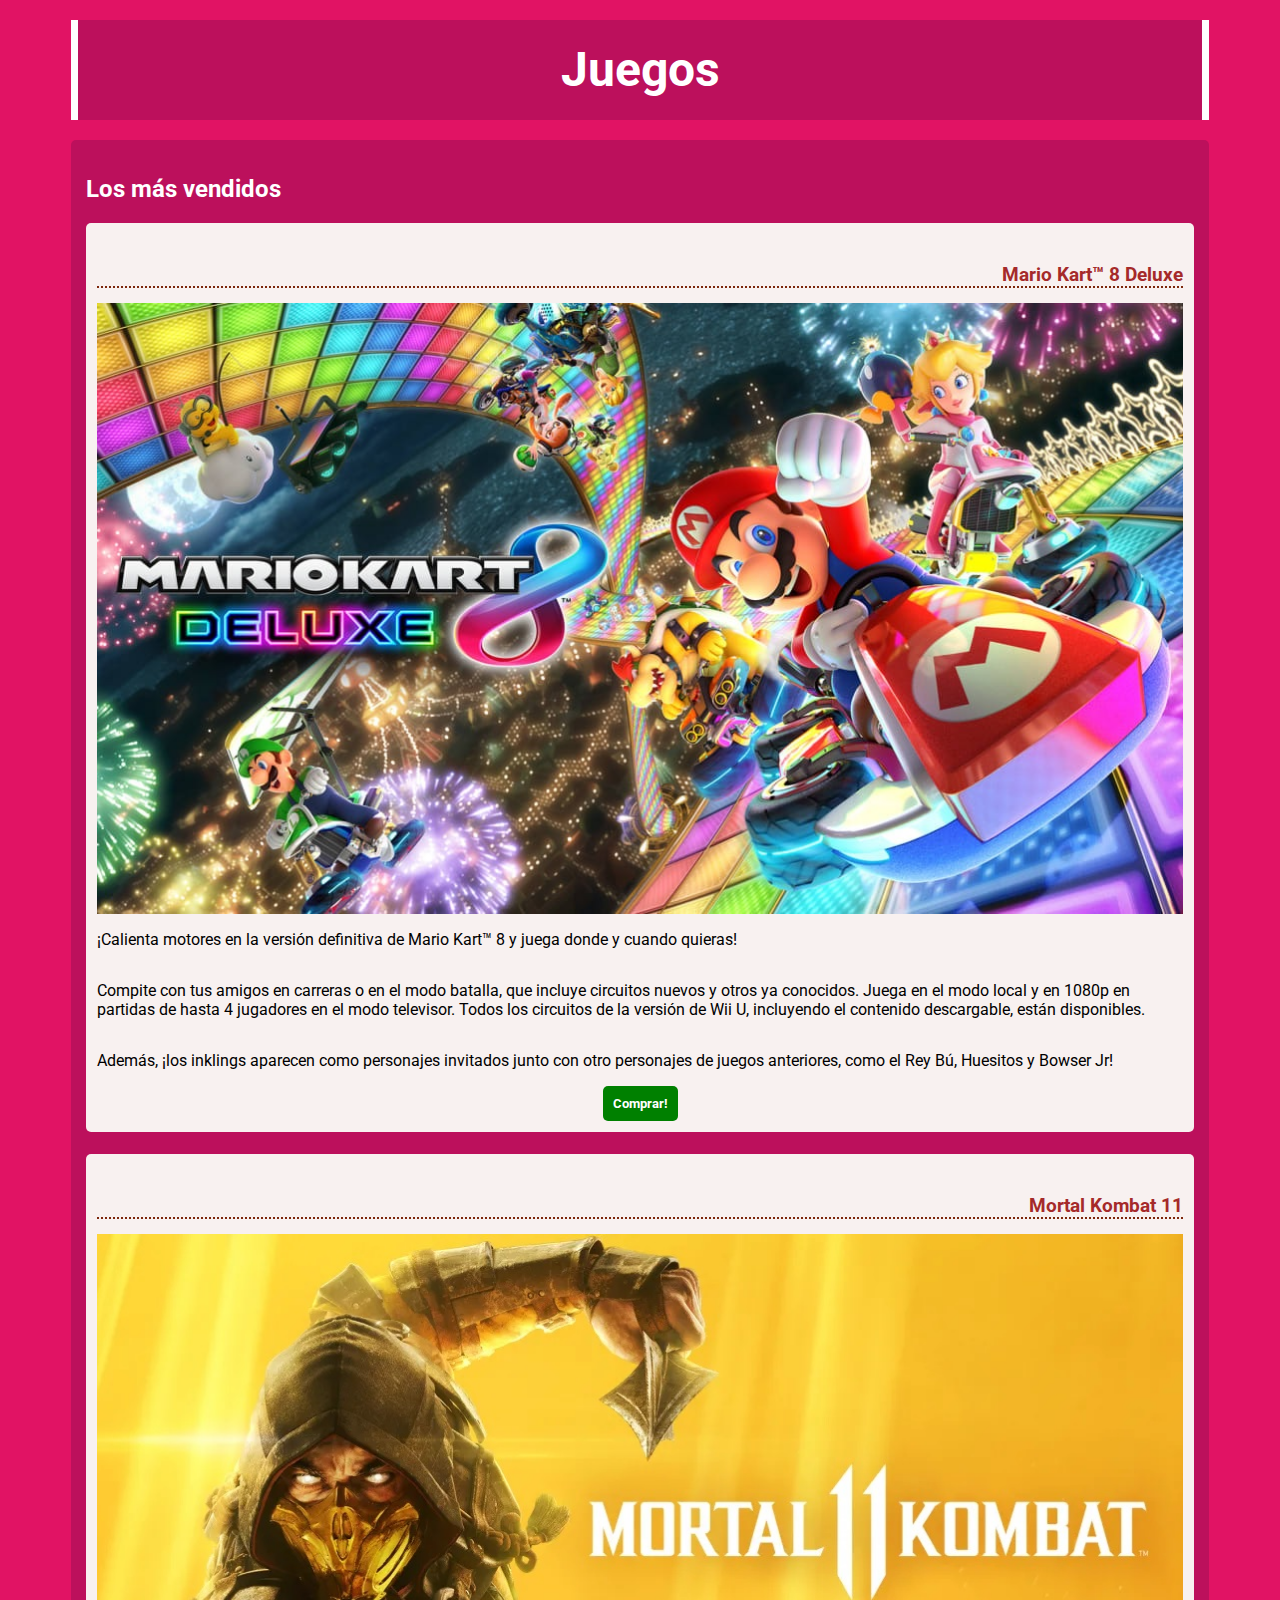
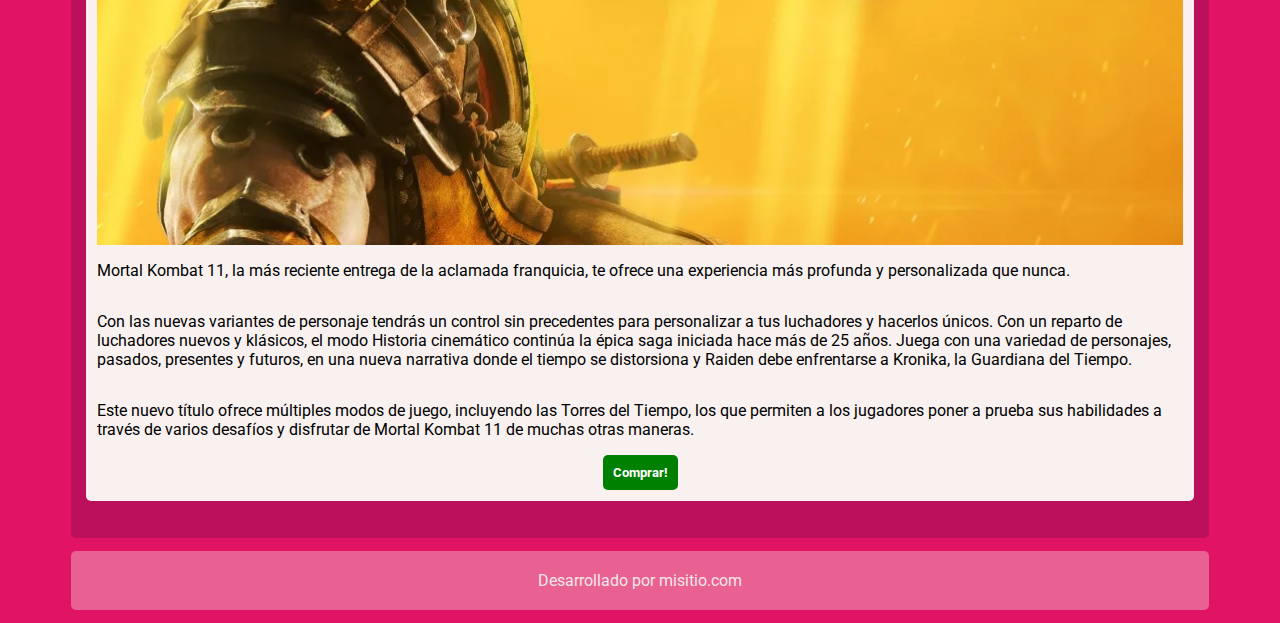
<file: index.html>
<!DOCTYPE html>
<html lang="es">
<head>
    <meta charset="UTF-8">
    <meta http-equiv="X-UA-Compatible" content="IE=edge">
    <meta name="viewport" content="width=device-width, initial-scale=1.0">
    <link rel="stylesheet" href="styles/estilos-1.css">
    <!-- <link rel="stylesheet" href="styles/estilos-2.css"> -->
    <title>Miqueas Gimenez - Alex Astudillo - Juegos</title>
</head>
<body>
    <nav>
        <h1><a href="index.html">Juegos</a></h1>
    </nav>
    
    <article>    
        <h2>Los más vendidos</h2>
        <section>
            <div>
                <span class="spanH3"><h3>Mario Kart™ 8 Deluxe</h3></span>
            </div>
            <img src="img/mario-kart-8-deluxe.jpg" alt="">
            <p>¡Calienta motores en la versión definitiva de Mario Kart™ 8 y juega donde y cuando quieras!</p>
            <p>Compite con tus amigos en carreras o en el modo batalla, que incluye circuitos nuevos y otros ya conocidos.
                Juega en el modo local y en 1080p en partidas de hasta 4 jugadores en el modo televisor.
                Todos los circuitos de la versión de Wii U, incluyendo el contenido descargable, están disponibles.</p>
            <p>Además, ¡los inklings aparecen como personajes invitados junto con otro personajes de juegos anteriores,
                como el Rey Bú, Huesitos y Bowser Jr!</p>
            <button class="botonSection"><a href="marioKart.html">Comprar!</a></button>
        </section>
        <section>
            <div>
                <span class="spanH3"><h3>Mortal Kombat 11</h3></span>
            </div>
            <img src="img/mortal-kombat-11.jpg" alt="">
            <p>Mortal Kombat 11, la más reciente entrega de la aclamada franquicia,
                te ofrece una experiencia más profunda y personalizada que nunca.</p>
            <p>
                Con las nuevas variantes de personaje tendrás un control sin precedentes
                para personalizar a tus luchadores y hacerlos únicos.
                Con un reparto de luchadores nuevos y klásicos, el modo Historia cinemático
                continúa la épica saga iniciada hace más de 25 años.
                Juega con una variedad de personajes, pasados, presentes y futuros,
                en una nueva narrativa donde el tiempo se distorsiona y Raiden debe
                enfrentarse a Kronika, la Guardiana del Tiempo.
            </p>
            <p>
                Este nuevo título ofrece múltiples modos de juego, incluyendo las Torres del Tiempo,
                los que permiten a los jugadores poner a prueba sus habilidades a través de varios
                desafíos y disfrutar de Mortal Kombat 11 de muchas otras maneras.
            </p>
            <button class="botonSection"><a href="mortalKombat.html">Comprar!</a></button>
        </section>
    </article>
    
    <footer>
        <span>Desarrollado por misitio.com</span>
    </footer>
</body>
</html>
</file>
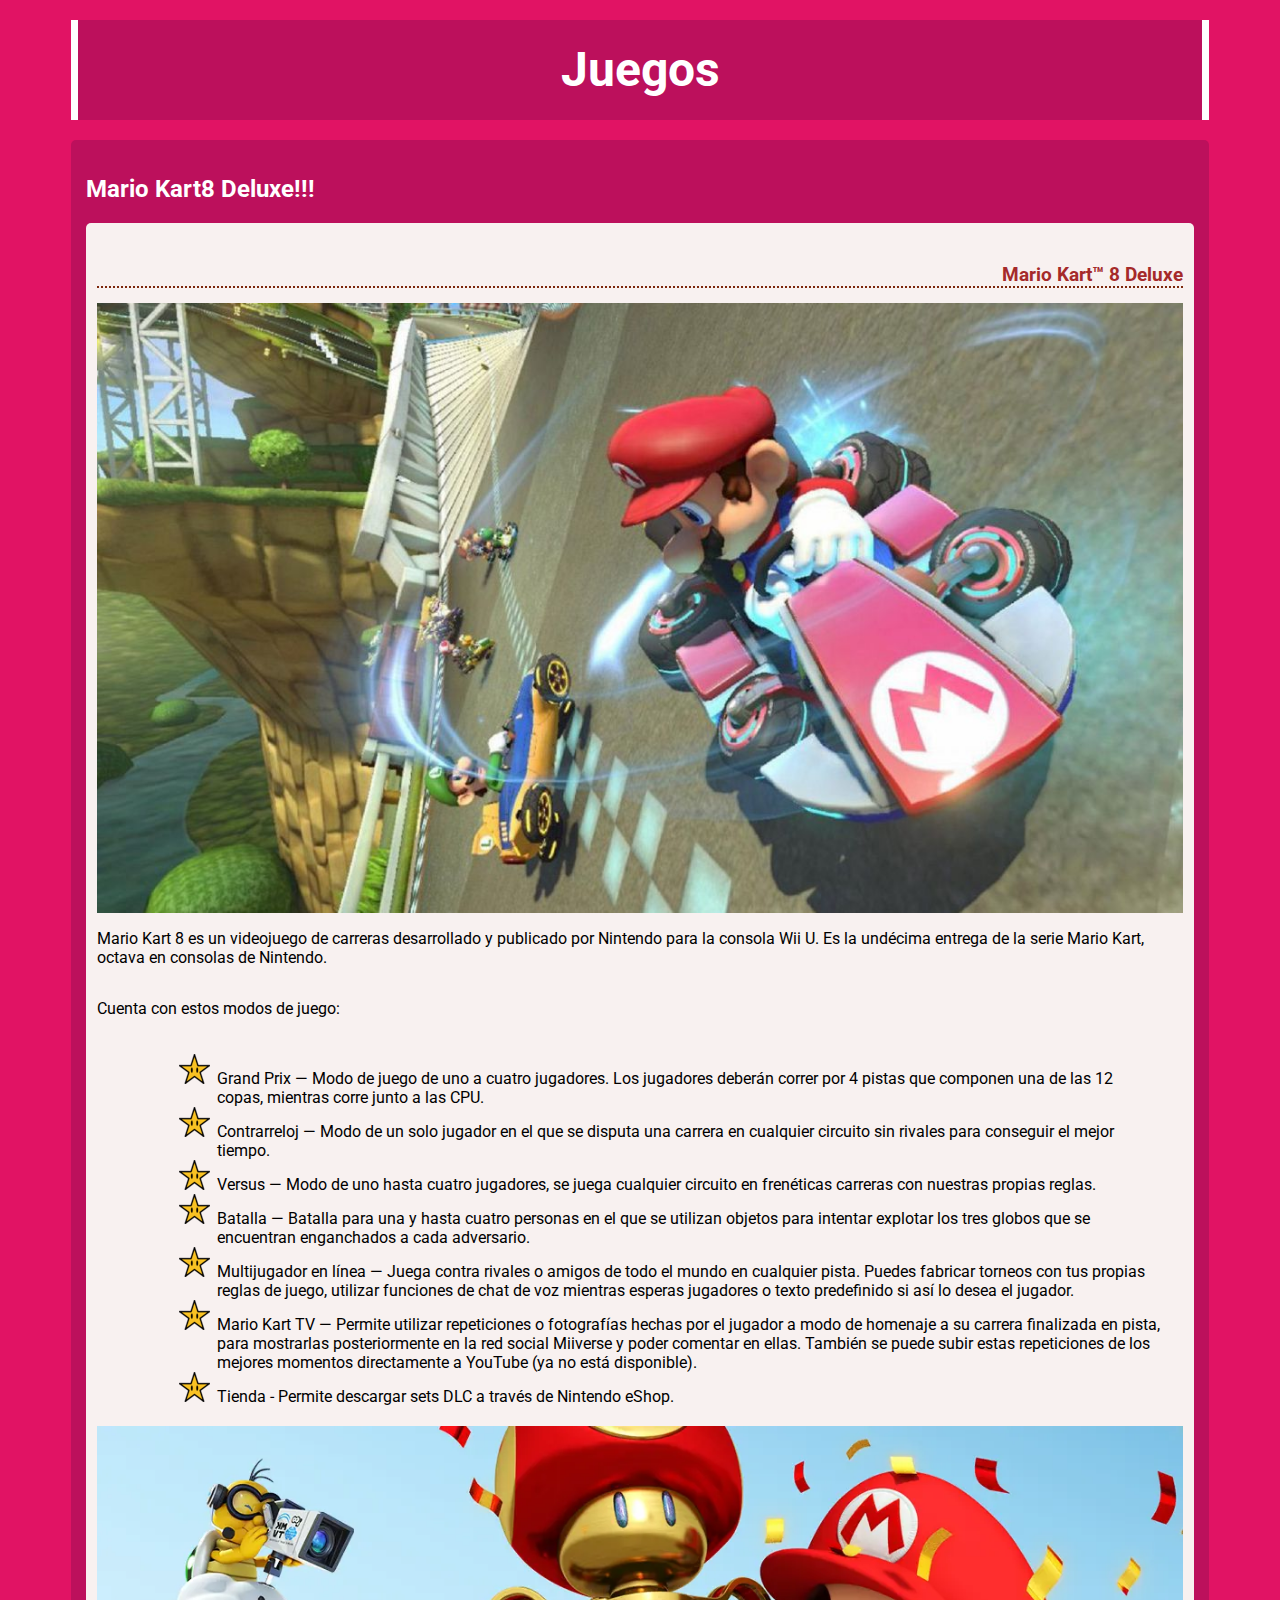
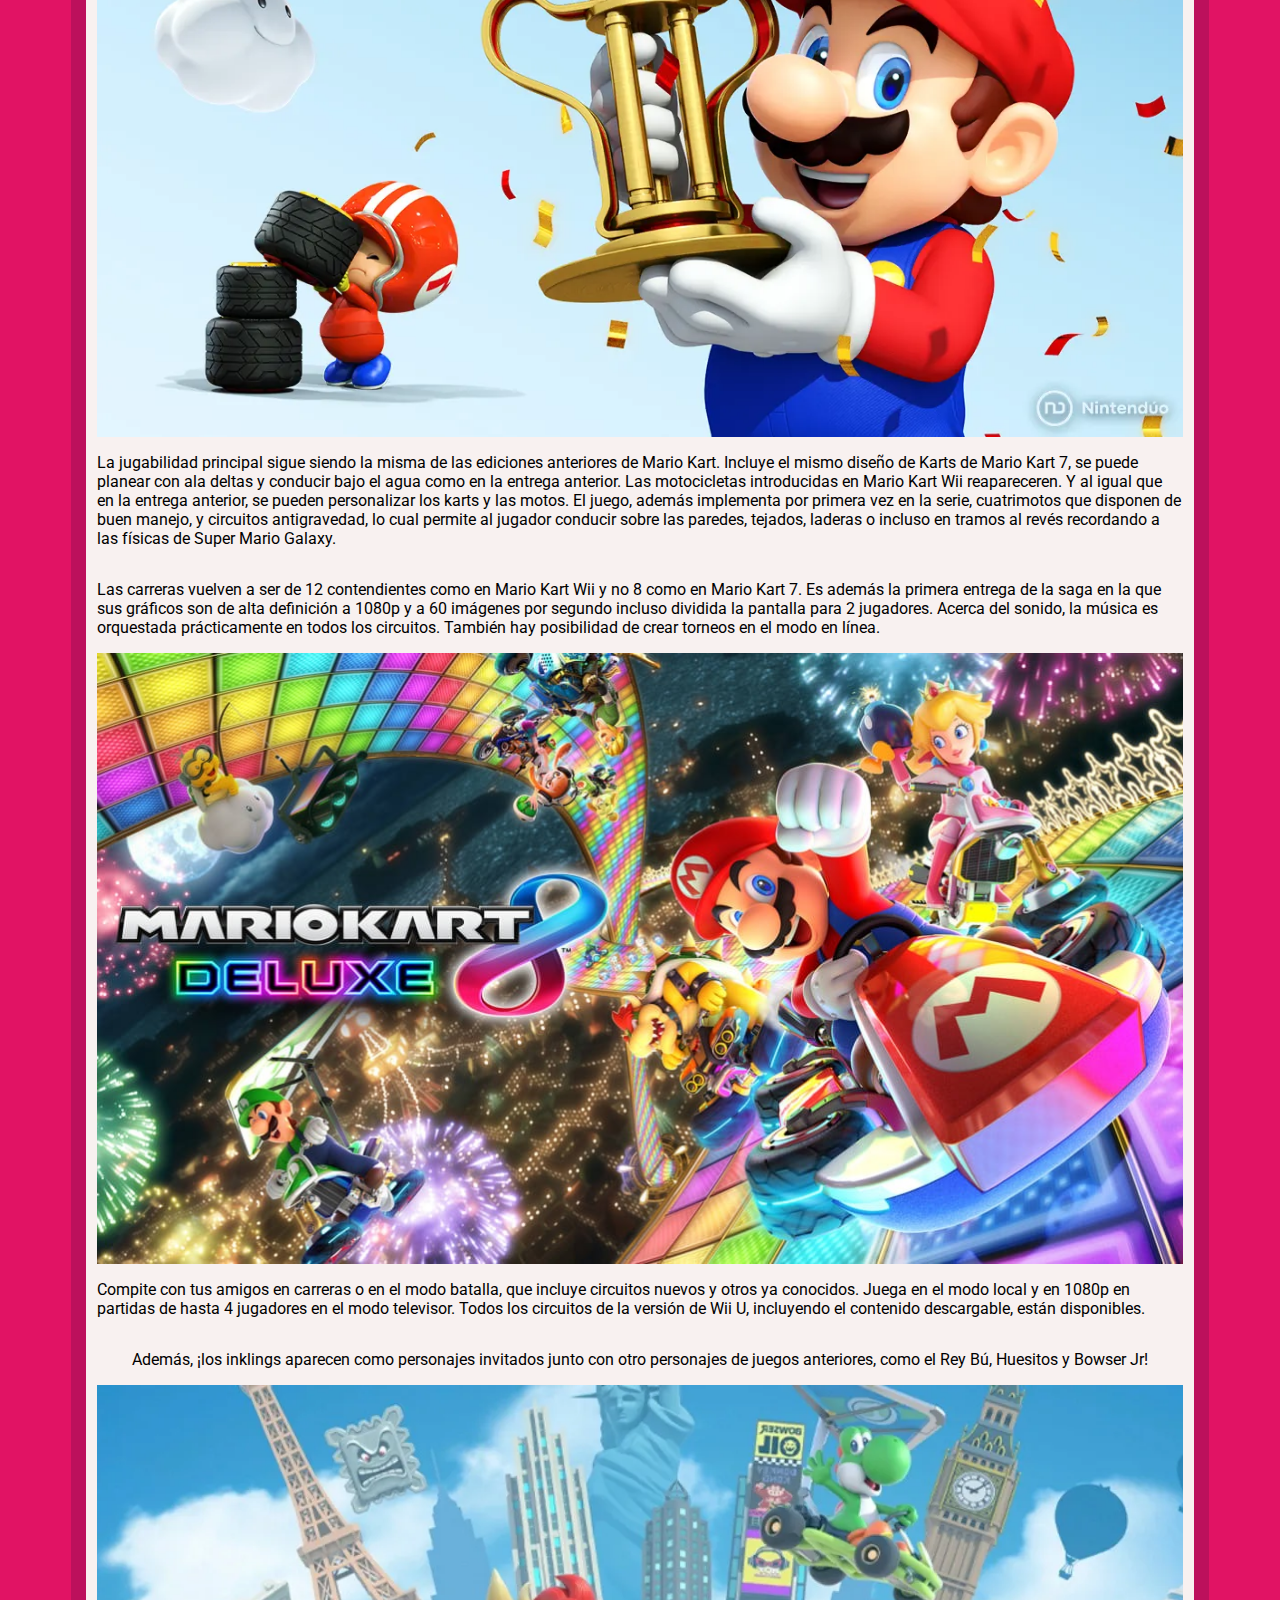
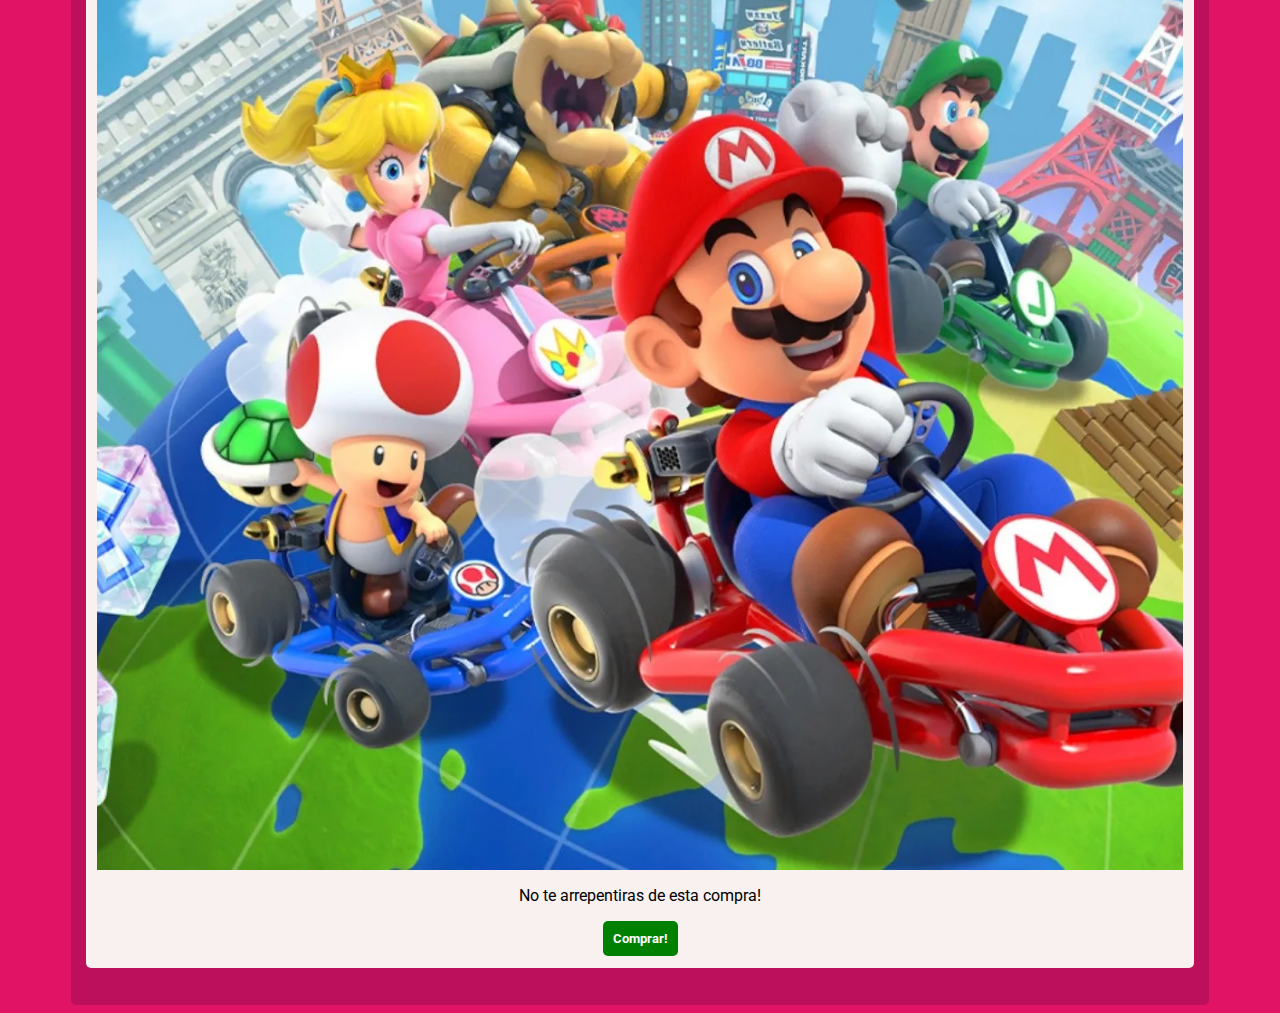
<file: marioKart.html>
<!DOCTYPE html>
<html lang="en">
<head>
    <meta charset="UTF-8">
    <meta http-equiv="X-UA-Compatible" content="IE=edge">
    <meta name="viewport" content="width=device-width, initial-scale=1.0">
    <link rel="stylesheet" href="styles/estilos-1.css">
    <!-- <link rel="stylesheet" href="styles/estilos-2.css"> -->
    <title>Juegos</title>
</head>
<body>
    <nav>
        <h1 class="tituloMario" ><a href="index.html">Juegos</a></h1>
    </nav>
    
    <article>    
        <h2>Mario Kart8 Deluxe!!!</h2>
        <section>
            <div>
                <span class="spanH3"><h3>Mario Kart™ 8 Deluxe</h3></span>
            </div>
            <img class="img" src="img/mario2.jpg" alt="">
            <p class="marioP">
                Mario Kart 8 es un videojuego de carreras desarrollado y publicado por Nintendo para la consola Wii U. Es la undécima entrega de la serie Mario Kart, octava en consolas de Nintendo.
            </p>
            <p>Cuenta con estos modos de juego:</p>
            <ul class="marioUl">
                <li>Grand Prix — Modo de juego de uno a cuatro jugadores. Los jugadores deberán correr por 4 pistas que componen una de las 12 copas, mientras corre junto a las CPU.</li>
                <li>Contrarreloj — Modo de un solo jugador en el que se disputa una carrera en cualquier circuito sin rivales para conseguir el mejor tiempo.</li>
                <li>Versus — Modo de uno hasta cuatro jugadores, se juega cualquier circuito en frenéticas carreras con nuestras propias reglas.</li>
                <li>Batalla — Batalla para una y hasta cuatro personas en el que se utilizan objetos para intentar explotar los tres globos que se encuentran enganchados a cada adversario.</li>
                <li>Multijugador en línea — Juega contra rivales o amigos de todo el mundo en cualquier pista. Puedes fabricar torneos con tus propias reglas de juego, utilizar funciones de chat de voz mientras esperas jugadores o texto predefinido si así lo desea el jugador.</li>
                <li>Mario Kart TV — Permite utilizar repeticiones o fotografías hechas por el jugador a modo de homenaje a su carrera finalizada en pista, para mostrarlas posteriormente en la red social Miiverse y poder comentar en ellas. También se puede subir estas repeticiones de los mejores momentos directamente a YouTube (ya no está disponible).</li>
                <li>Tienda - Permite descargar sets DLC a través de Nintendo eShop.</li>
            </ul>
            <img class="img2" src="img/MarioKart3.jpg" alt="">
            <p>La jugabilidad principal sigue siendo la misma de las ediciones anteriores de Mario Kart. Incluye el mismo diseño de Karts de Mario Kart 7, se puede planear con ala deltas y conducir bajo el agua como en la entrega anterior. Las motocicletas introducidas en Mario Kart Wii reapareceren. Y al igual que en la entrega anterior, se pueden personalizar los karts y las motos. El juego, además implementa por primera vez en la serie, cuatrimotos que disponen de buen manejo, y circuitos antigravedad, lo cual permite al jugador conducir sobre las paredes, tejados, laderas o incluso en tramos al revés recordando a las físicas de Super Mario Galaxy. </p>
            <p>Las carreras vuelven a ser de 12 contendientes como en Mario Kart Wii y no 8 como en Mario Kart 7. Es además la primera entrega de la saga en la que sus gráficos son de alta definición a 1080p y a 60 imágenes por segundo incluso dividida la pantalla para 2 jugadores. Acerca del sonido, la música es orquestada prácticamente en todos los circuitos. También hay posibilidad de crear torneos en el modo en línea.</p>
            <img class="img3" src="img/mario-kart-8-deluxe.jpg" alt="">
            <p class="marioP">
                Compite con tus amigos en carreras o en el modo batalla, que incluye circuitos nuevos y otros ya conocidos.
                Juega en el modo local y en 1080p en partidas de hasta 4 jugadores en el modo televisor.
                Todos los circuitos de la versión de Wii U, incluyendo el contenido descargable, están disponibles.
            </p>
            <p class="marioP">
                Además, ¡los inklings aparecen como personajes invitados junto con otro personajes de juegos anteriores,
                como el Rey Bú, Huesitos y Bowser Jr!</p>
            <img class="img4" src="img/marioKart4.jpg" alt="">
            <p class="marioP">No te arrepentiras de esta compra!</p>
            <button class="botonSection"><a href="">Comprar!</a></button>
        </section>
</body>
</html>
</file>
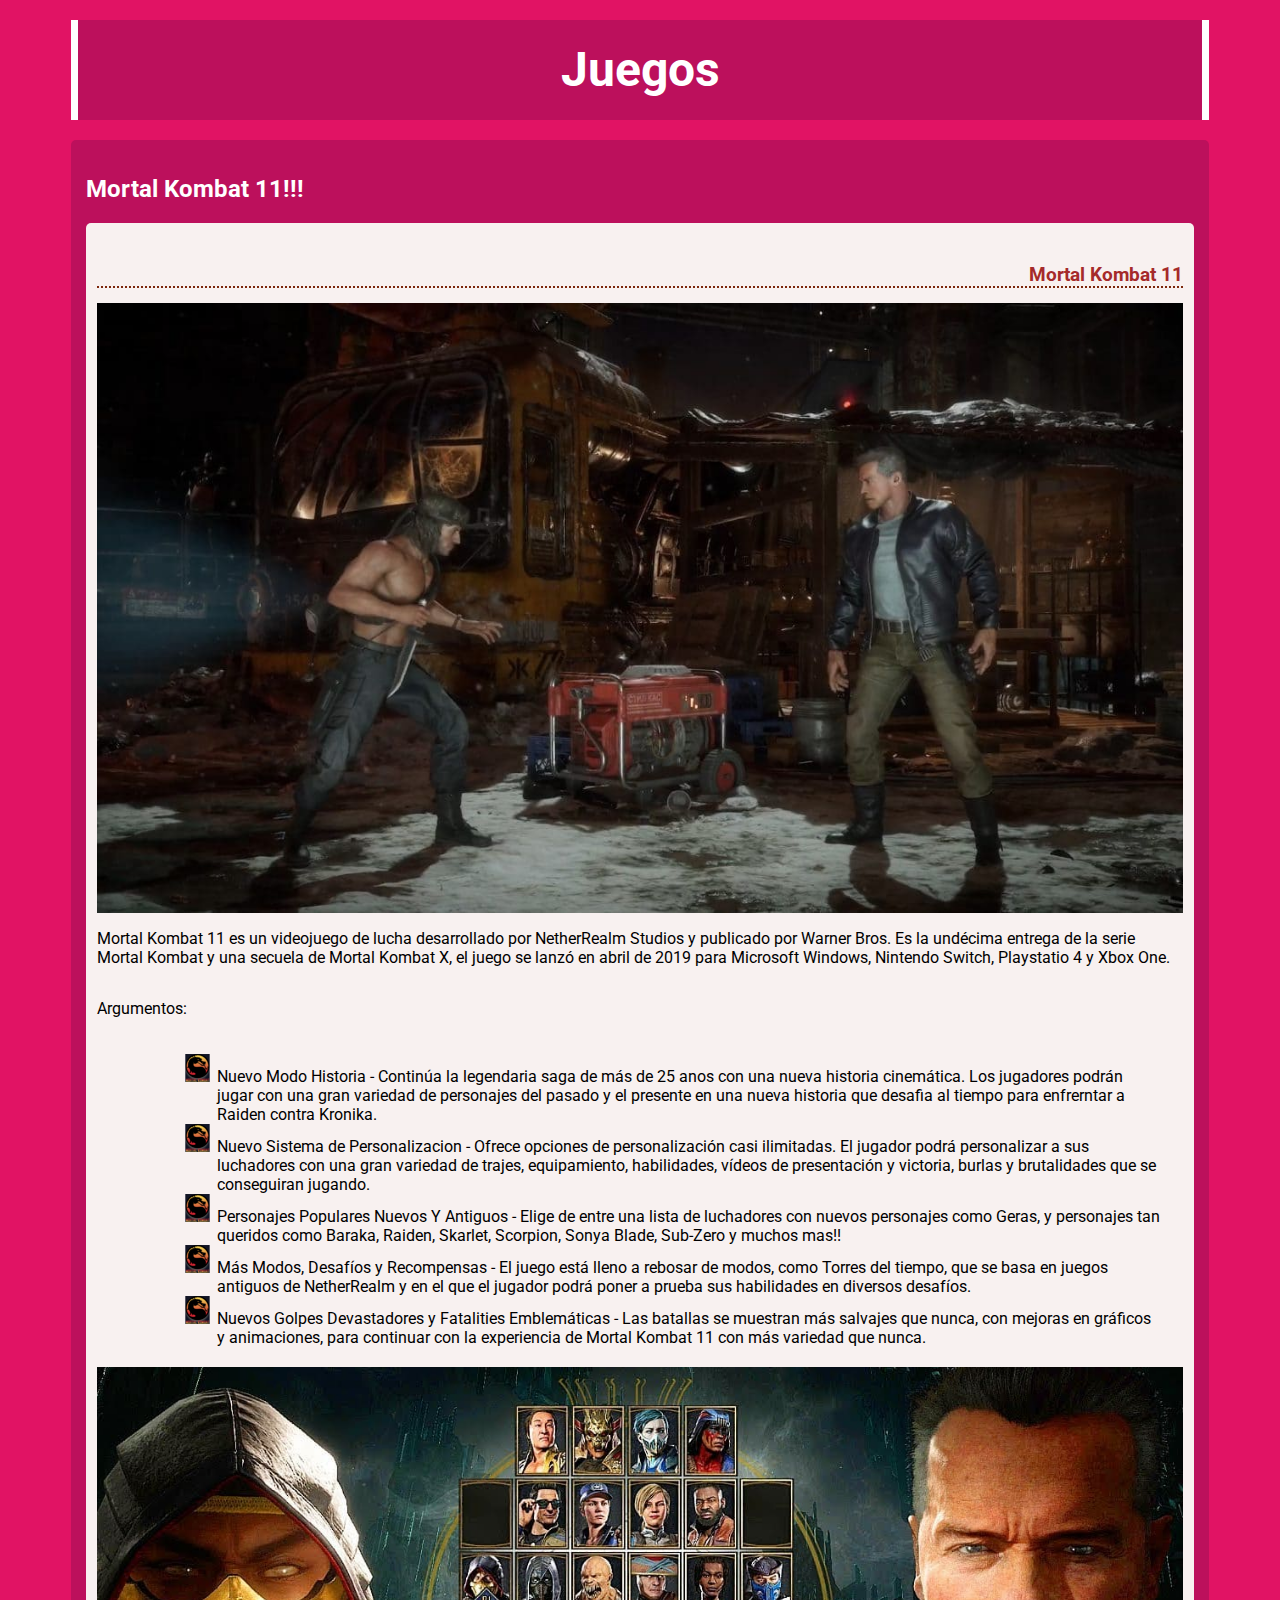
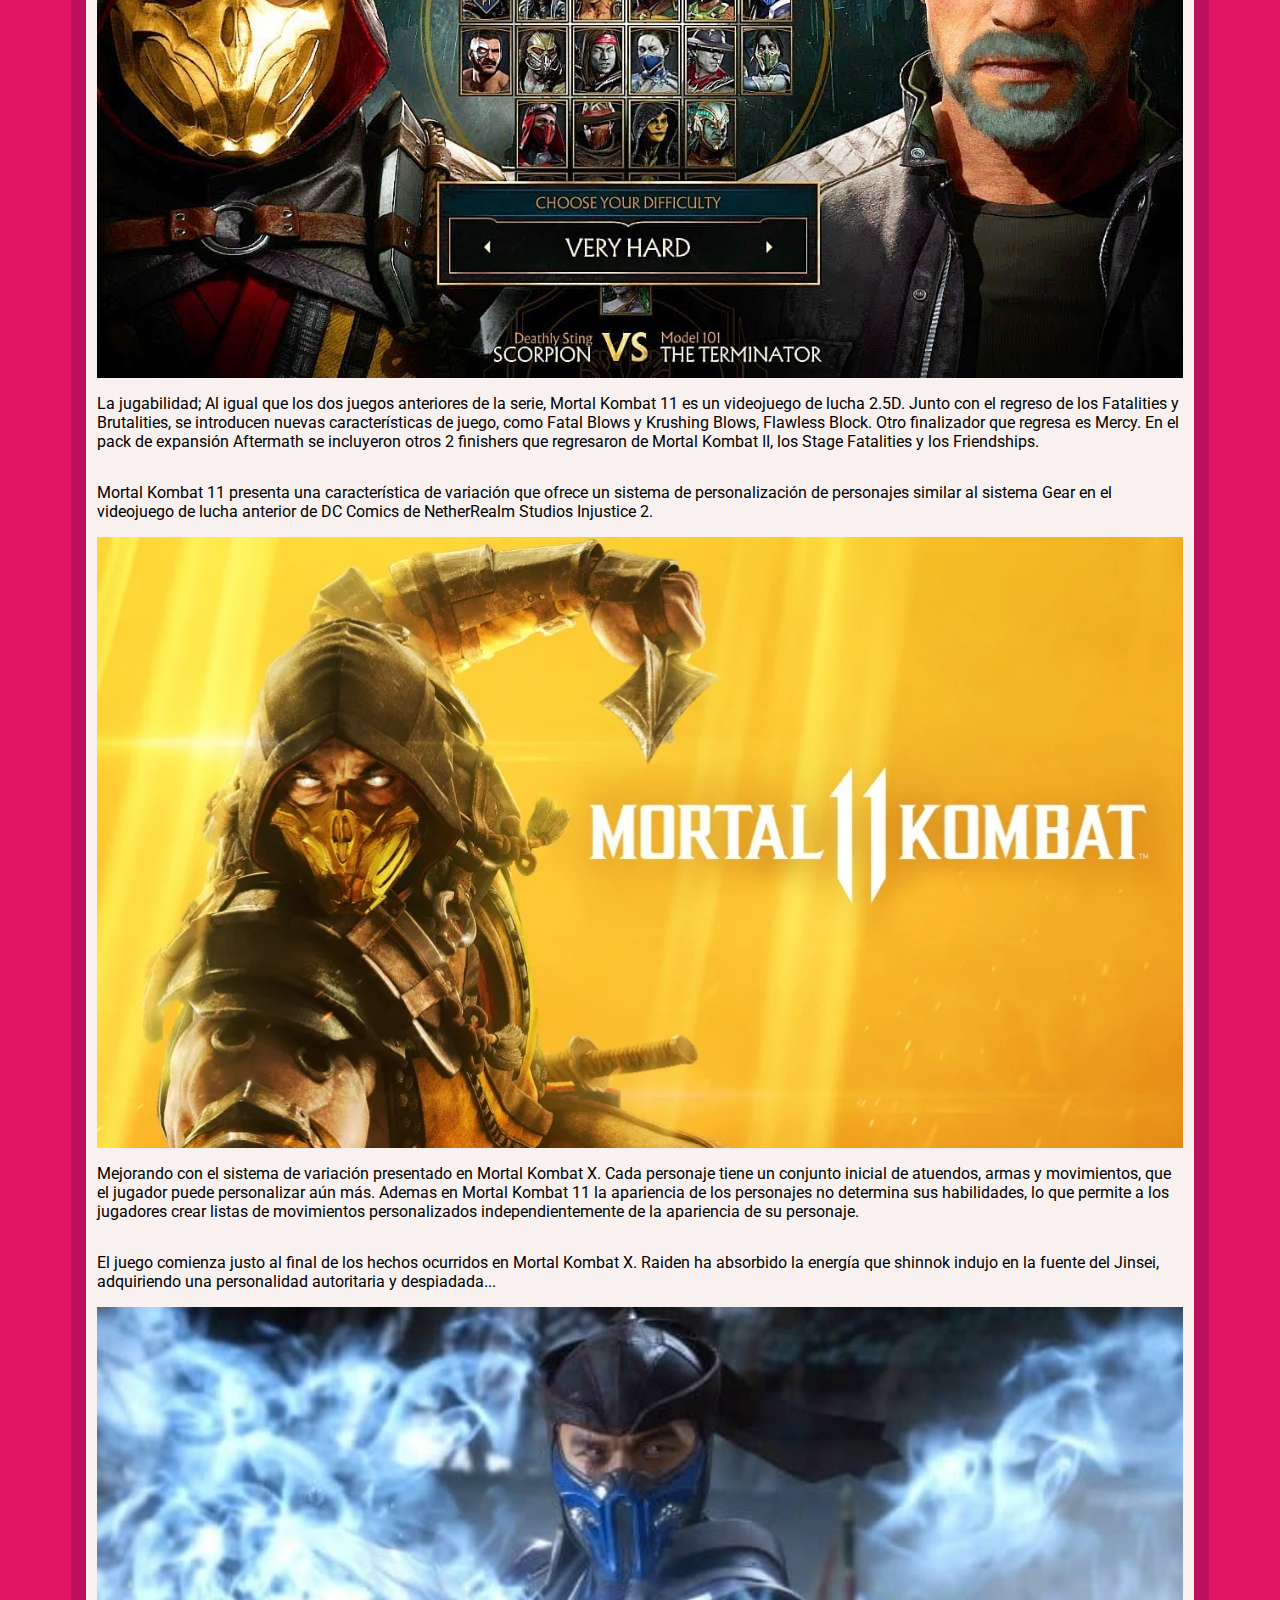
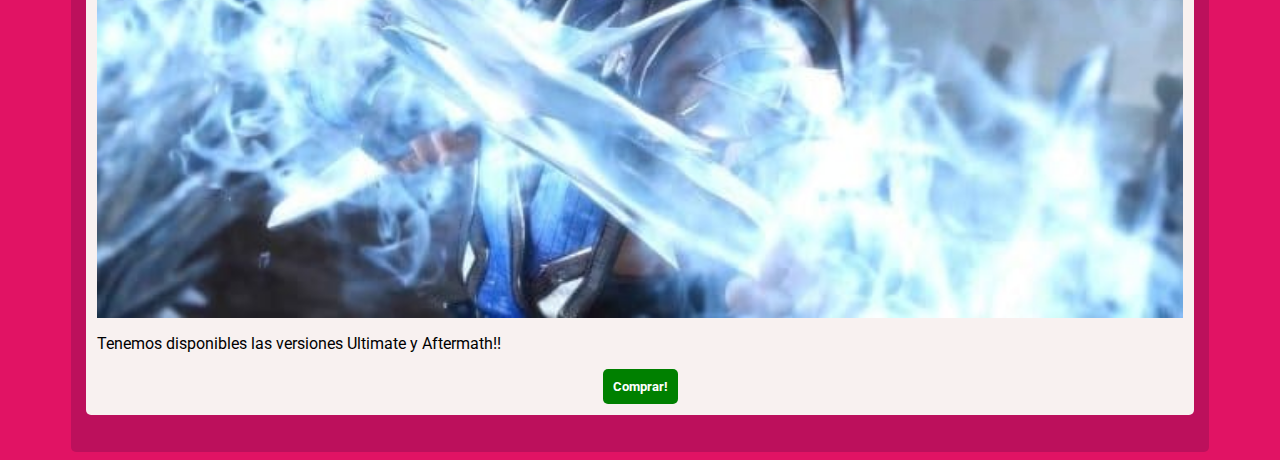
<file: mortalKombat.html>
<!DOCTYPE html>
<html lang="en">
<head>
    <meta charset="UTF-8">
    <meta http-equiv="X-UA-Compatible" content="IE=edge">
    <meta name="viewport" content="width=device-width, initial-scale=1.0">
    <link rel="stylesheet" href="styles/estilos-1.css">
    <!-- <link rel="stylesheet" href="styles/estilos-2.css"> -->
    <title>Juegos</title>
</head>
<body>
    <nav>
        <h1 class="tituloMortal"><a  href="index.html" >Juegos</a></h1>
    </nav>
    
    <article>
        <h2>Mortal Kombat 11!!!</h2>
        <section>
            <div>
                <span class="spanH3"><h3>Mortal Kombat 11</h3></span>
            </div>
            <img class="img" src="img/mortal-2.jpg" alt="">
            <p class="mortalP">
                Mortal Kombat 11 es un videojuego de lucha desarrollado por NetherRealm Studios y publicado por Warner Bros. Es la undécima entrega de la serie Mortal Kombat y una secuela de Mortal Kombat X, el juego se lanzó en abril de 2019 para Microsoft Windows, Nintendo Switch, Playstatio 4 y Xbox One.
            </p>
            <p>Argumentos:</p>
            <ul class="mortalUl">
                <li>Nuevo Modo Historia - Continúa la legendaria saga de más de 25 anos con una nueva historia cinemática. Los jugadores podrán jugar con una gran variedad de personajes del pasado y el presente en una nueva historia que desafia al tiempo para enfrerntar a Raiden contra Kronika.</li>
                <li>Nuevo Sistema de Personalizacion - Ofrece opciones de personalización casi ilimitadas. El jugador podrá personalizar a sus luchadores con una gran variedad de trajes, equipamiento, habilidades, vídeos de presentación y victoria, burlas y brutalidades que se conseguiran jugando.</li>
                <li>Personajes Populares Nuevos Y Antiguos - Elige de entre una lista de luchadores con nuevos personajes como Geras, y personajes tan queridos como Baraka, Raiden, Skarlet, Scorpion, Sonya Blade, Sub-Zero y muchos mas!!</li>
                <li>Más Modos, Desafíos y Recompensas - El juego está lleno a rebosar de modos, como Torres del tiempo, que se basa en juegos antiguos de NetherRealm y en el que el jugador podrá poner a prueba sus habilidades en diversos desafíos.</li>
                <li>Nuevos Golpes Devastadores y Fatalities Emblemáticas - Las batallas se muestran más salvajes que nunca, con mejoras en gráficos y animaciones, para continuar con la experiencia de  Mortal Kombat 11 con más variedad que nunca.</li>
            </ul>
            <img class="img2" src="img/mortal-3.jpg" alt="" >
            <p>La jugabilidad; Al igual que los dos juegos anteriores de la serie, Mortal Kombat 11 es un videojuego de lucha 2.5D. Junto con el regreso de los Fatalities y Brutalities, se introducen nuevas características de juego, como Fatal Blows y Krushing Blows, Flawless Block. Otro finalizador que regresa es Mercy. En el pack de expansión Aftermath se incluyeron otros 2 finishers que regresaron de Mortal Kombat II, los Stage Fatalities y los Friendships.</p>
            <p>Mortal Kombat 11 presenta una característica de variación que ofrece un sistema de personalización de personajes similar al sistema Gear en el videojuego de lucha anterior de DC Comics de NetherRealm Studios Injustice 2. </p>
            <img class="img3" src="img/mortal-kombat-11.jpg" alt="" >
            <p class="mortalP">
                Mejorando con el sistema de variación presentado en Mortal Kombat X. Cada personaje tiene un conjunto inicial de atuendos, armas y movimientos, que el jugador puede personalizar aún más. Ademas en Mortal Kombat 11 la apariencia de los personajes no determina sus habilidades, lo que permite a los jugadores crear listas de movimientos personalizados independientemente de la apariencia de su personaje.
            </p>
            <p class="mortalP">
                El juego comienza justo al final de los hechos ocurridos en Mortal Kombat X. Raiden ha absorbido la energía que shinnok indujo en la fuente del Jinsei, adquiriendo una personalidad autoritaria y despiadada...
            </p>
            <img class="img4" src="img/mortal-4.jpg" alt="" >
            <p class="mortalP">Tenemos disponibles las versiones Ultimate y Aftermath!!</p>
            <button class="botonSection"><a href="">Comprar!</a></button>
        </section>
    </article>    
</body>
</html>
</file>
<file: styles/estilos-1.css>
@import url('https://fonts.googleapis.com/css2?family=Asap+Condensed:wght@400;700&family=MuseoModerno&family=Roboto:wght@400;700;900&display=swap');

*{
    font-family: roboto, arial;
}

body {
    background-color: #e11364;
}

nav{
    margin-top: 20px;
    margin-left: 5%;
    margin-right: 5%;
    background-color: #bc105c;
    display:flex;
    justify-content: center;
    border-left: 7px solid white;
    border-right: 7px solid white;
}

article{
    color:white;
    background-color: #bc105c;
    margin-top: 20px;
    margin-left: 5%;
    margin-right: 5%;
    padding: 15px 15px;
    border-radius: 5px;
}

section{
    border-radius: 5px;
    background-color: rgb(248, 241, 240);
    padding:1%;
    color:black;
    display:flex;
    flex-direction: column;
    margin-bottom: 2%;
}
section>div{
    margin-top: 15px;
    padding-bottom:15px;
    padding-top: 15px;
}

.spanH3{
    display: flex;
    flex-direction: row-reverse;
    width: 100%;
    border-bottom: 2px dotted #7D270B;
    margin:0px;
    padding: 0px;
}

.spanH3>h3{
    margin:0px;
    padding: 0px;
    align-self: flex-end;
    color:brown;
}

.botonSection {
    background-color: green;
    align-self: center;
    padding: 10px;
    box-shadow: none;
    border-style: none;
    border-radius: 5px;
}

.botonSection>a{
    color:white;
    font-weight: bold;
    text-decoration: none;
}

section>button:hover{
    background-color:#e96093;
}

h1>a{
    text-decoration: none;
    color:white;
    font-weight: bold;
    font-size: 48px;
}

footer {
    color:rgb(241, 231, 231);
    margin-bottom: 1%;
    margin-top: 1%;
    margin-left: 5%;
    margin-right: 5%;
    display:flex;
    background-color:#e96093;
    justify-content: center;
    padding: 20px 0px;
    border-radius: 5px;
}

.marioImg{
    width: 75%;
    align-self: center;
    border-radius: 75px;
}

.marioP {
    align-self: center;
}

.marioUl{
    list-style-image: url(/img/estrellitaMarioV2.png);
    margin:20px;
    padding-left: 100px;
}

.mortalUl{
    list-style-image: url(/img/logoMortal-2.png);
    margin:20px;
    padding-left: 100px;
}
</file>
<file: styles/estilos-2.css>
@import url('https://fonts.googleapis.com/css2?family=Cormorant+SC:wght@300;400;500;600;700&family=Rubik+Moonrocks&display=swap');

* {
    font-family: 'Cormorant SC', serif;
}

body{
    background: rgb(51,21,78);
    background: linear-gradient(0deg, rgba(51,21,78,1) 0%, rgba(98,80,115,1) 20%, rgba(118,99,136,1) 61%, rgba(145,120,173,1) 100%);
}

nav{
    background-color: rgba(35, 30, 41, 0.356);
    display: flex;
    margin: 0px 25px;
    border-radius: 15px 15px 10px 10px;
    justify-content: flex-end;
    text-shadow: 2px 4px 6px #fff, 2px 4px 6px #fff, 2px 4px 6px #fff, 2px 4px 6px #fff;
    padding:3px;
    box-shadow: 6px 8px 35px 0 rgb(255, 255, 255);
}

nav>h1{
    transition: 2s;
    padding: 0px 20px;
    font-family: 'Rubik Moonrocks', cursive;
    font-size: xx-large;
    letter-spacing: 20px;
}

article{
    margin-top: 50px;
    display: flex;
    flex-wrap: wrap;
    position: relative;
}

article>h2{
    transition: 2.5s;
    border-radius: 5px;
    order:-1;
    z-index: 50;
    align-self: flex-start;
    background-color: rgba(72, 26, 75, 0.459);
    transform: rotate(-30deg);
    color: white;
    font-weight: normal;
    font-size: 4vh;
    padding: 1vh 6vh;
    margin-bottom:-200px;
    font-family: 'Rubik Moonrocks', cursive;
    box-shadow: 6px 8px 35px 0 rgb(255, 255, 255);
    letter-spacing: 5px;
}

section{
    box-shadow: 4px 6px 15px 0 rgba(255, 255, 255, 0.267);
    margin-top: 2%;
    display:flex;
    flex-direction: column;
    background-color: rgb(27, 25, 25);
    background-image: url(../img/fondo2.jpg);
    background-repeat: repeat-y;
    flex-wrap: wrap;
    align-items: flex-start;
    margin-right: 5%;
    margin-left: 5%;
    border: 10px double #6e828f;
    border-radius: 5px 20px 5px 20px;
}

section>div{
    display: flex;
    align-self: center;
    margin-bottom: -75px;
    transform: rotate(-5deg);
    z-index: 75;
}

section>div>span>h3{
    background-color: rgb(201, 131, 233);
    border: 3px dotted #1c6ea488;
    border-radius: 40px 0px 40px 0px;
    padding: 5px 15px;
    box-shadow: 6px 8px 15px 0 rgb(255, 255, 255);
    font-family: 'Rubik Moonrocks', cursive;
    transition: 1s;
    letter-spacing: 2px;
} 

section>img{
    border-radius: 10%;
    padding-left: 20px;
    padding-right: 20px;
    align-self: center;
    max-width: 80%;
    opacity: 0.7;
    clip-path: polygon(0 0, 75% 0%, 100% 50%, 100% 100%, 25% 100%, 0% 50%);
    margin-top: -20px;
    transform: rotate(5deg);
}

section>img:hover{
    transition: 2s;
    transform: rotate(19deg);
}

section>img:hover{
    transition: 1s;
    opacity: 1;
}

section>p{
    color:white;
    z-index: 100;
    margin-top: -10px;
    padding: 0px 10px;
    text-shadow: 2px 4px 6px rgb(0, 0, 0), 4px -5px 6px rgb(0, 0, 0);
}

section>button>a{
    font-family: 'Rubik Moonrocks', cursive;
    text-decoration: none;
}

section>button{
    background-color: rgb(201, 131, 233);
    margin-top: -15px;
    margin-bottom: 20px;
    z-index: 150;
    opacity: 0.6;
    align-self: center;
    font-size: x-large;
    border-radius: 15%;
    padding: 0px 15px;
    margin-bottom: 50px;
    color:black;
    box-shadow: 6px 8px 35px 0 rgb(255, 255, 255);
}

section>button:hover{
    transition: 0.8s;
    opacity: 1;
    transform: rotate(6deg);
    letter-spacing: 7px;
    background-color: rgba(51, 37, 37, 0.849);
}

section>button>a:hover{
    transition: 1s;
    color:white;
}

ul{
    color: white;
    text-shadow: rgb(255, 255, 255) 5px 2px 10px;
}

footer{
    transition: 2s;
    font-weight: bold;
    display: flex;
    letter-spacing: 6px;
    justify-content: center;
    align-items: center;
    color: white;
    background-color: rgba(35, 30, 41, 0.301);
    height: 50px;
    margin: 35px 20px;;
    border-radius: 15%;
    box-shadow: 6px 8px 35px 0 rgb(255, 255, 255);
}

img{
    transition: 1s;
    filter: grayscale(100%);
    -webkit-filter: grayscale(100%);
    -moz-filter: grayscale(100%);
}

img:hover{
    transition: 3s;
    filter: brightness(78%) contrast(138%);
-webkit-filter: brightness(78%) contrast(138%);
-moz-filter: brightness(78%) contrast(138%);
}

.mortalUl{
    transition: 2s;
    list-style-image: url(../img/logoMortal-2.png);
}

.marioUl{
    transition: 2s;
    list-style-image: url(../img/estrellitaMarioV2.png);
}

.mortalUl:hover{
    transition: 2s;
    transform: rotate(-3deg);
}

.marioUl:hover{
    transition: 2s;
    transform: rotate(-3deg);
}

.img{
    clip-path: polygon(25% 0%, 100% 0%, 75% 100%, 0% 100%);
    transition: 1s;
}

.img:hover{
    transition: 3s;
    transform: rotate(3deg);
    opacity: 0.7;
}

.img2{
    clip-path: polygon(50% 0%, 80% 10%, 100% 35%, 100% 70%, 80% 90%, 50% 100%, 20% 90%, 0% 70%, 0% 35%, 20% 10%);
    transition: 2s;
}

.img2:hover{
    transition: 3s;
    transform: rotate(-3deg);
    opacity: 0.9;
}

.img3:hover{
    transition: 3s;
    transform: rotate(2deg);
    opacity: 0.6;
}

.img4{
    transition: 2s;
    width: 300px;
    height: 300px;
    border-radius: 50%;
}

.img4:hover{
    transition: 3s;
    transform: rotate(360deg);
    opacity: 0.8;
}

h1>a{
    font-family: 'Rubik Moonrocks', cursive;
    text-decoration: none;
}

h1:hover{
    transition: 2s;
    letter-spacing: 5px;
    transform: rotate(6deg);
}

h1>a:hover{
    transition: 3s;
    color: rgb(176, 57, 206);
    margin-right: 50px;
}

article>h2:hover{
    transition: 2s;
    color:rgb(129, 30, 129);
    transform: rotate(-20deg);
}

footer:hover{
    transition: 3s;
    transform: rotateY(-60deg);
    font-size: xx-large;
}
</file>
